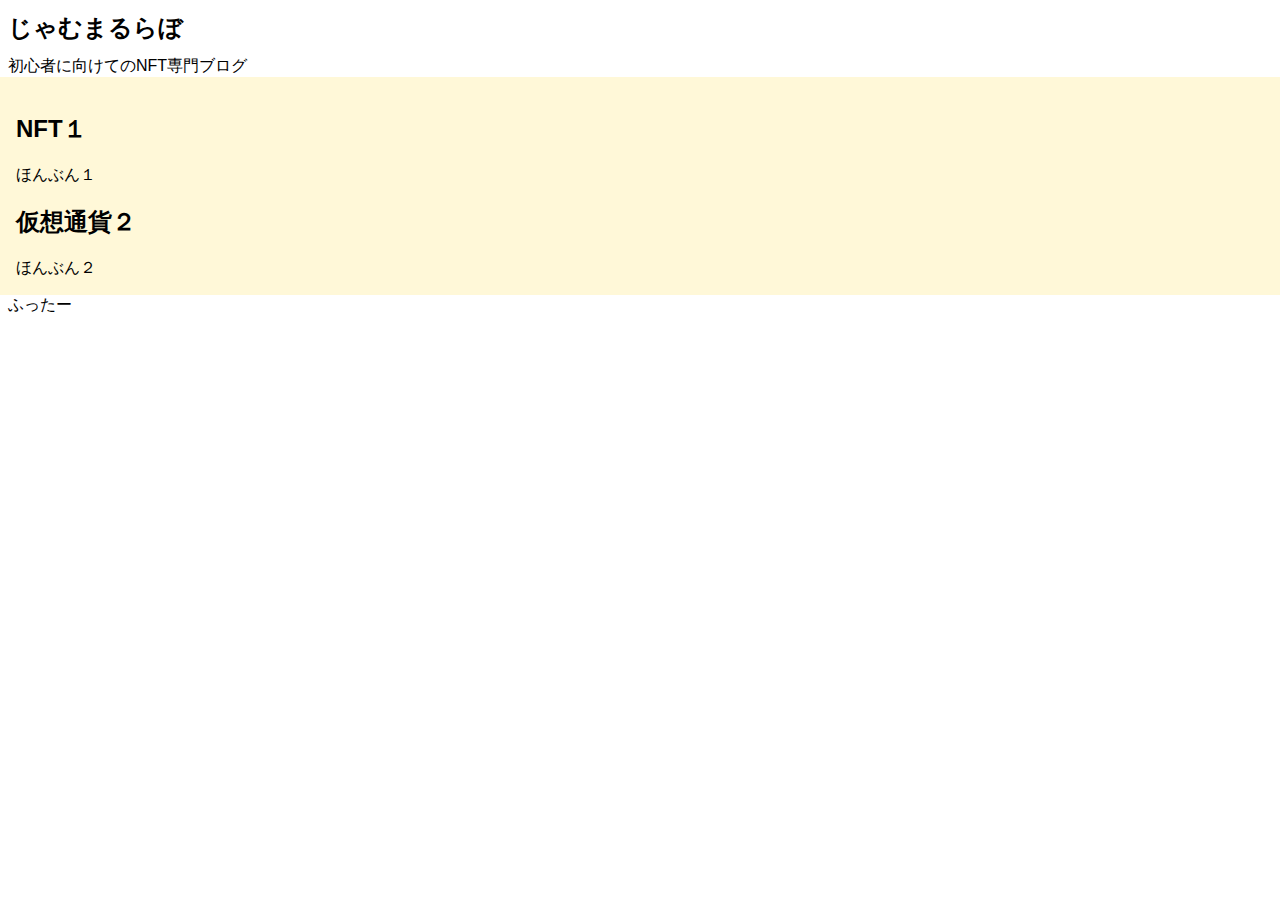
<file: index.html>
<!DOCTYPE html>
<html lang='ja'>
<head>
  <meta charset='utf-8'>
  <title>じゃむまるらぼ</title>
  <meta property="og:title" content="たいとる">
  <meta property="og:description" content="せつめいせつめい">
  <meta name="theme-color" content="#ECECF7">
  <meta name="msapplication-TileColor" content="#ECECF7">
  <link rel="icon" type="image/png" xhref="icon.png">
  <link rel="apple-touch-icon" xhref="icon.png">
  <meta name="msapplication-square310x310logo" xcontent="icon.png">
  <meta name="twitter:card" content="summary_large_image">
  <meta property="og:image" content="https://yourdomain/ogp.jpg">
  <meta name="twitter:image" content="https://yourdomain/ogp.jpg">

  <meta name="viewport" content="width=device-width, initial-scale=1.0">
  <meta name="format-detection" content="telephone=no">

  <link rel="stylesheet" href="index.css">
</head>
<body>
  <div class=header>
    <h1>じゃむまるらぼ</h1>
    <div>初心者に向けてのNFT専門ブログ</div>
  </div>
  <div class=main>
    <div>
      <h2>NFT１</h2>
      <div>
        ほんぶん１
      </div>
    </div>

    <div>
      <h2>仮想通貨２</h2>
      <div>
        ほんぶん２
      </div>
    </div>
  </div>
  <div class=footer>
    ふったー
  </div>
</body>
</html>
</file>
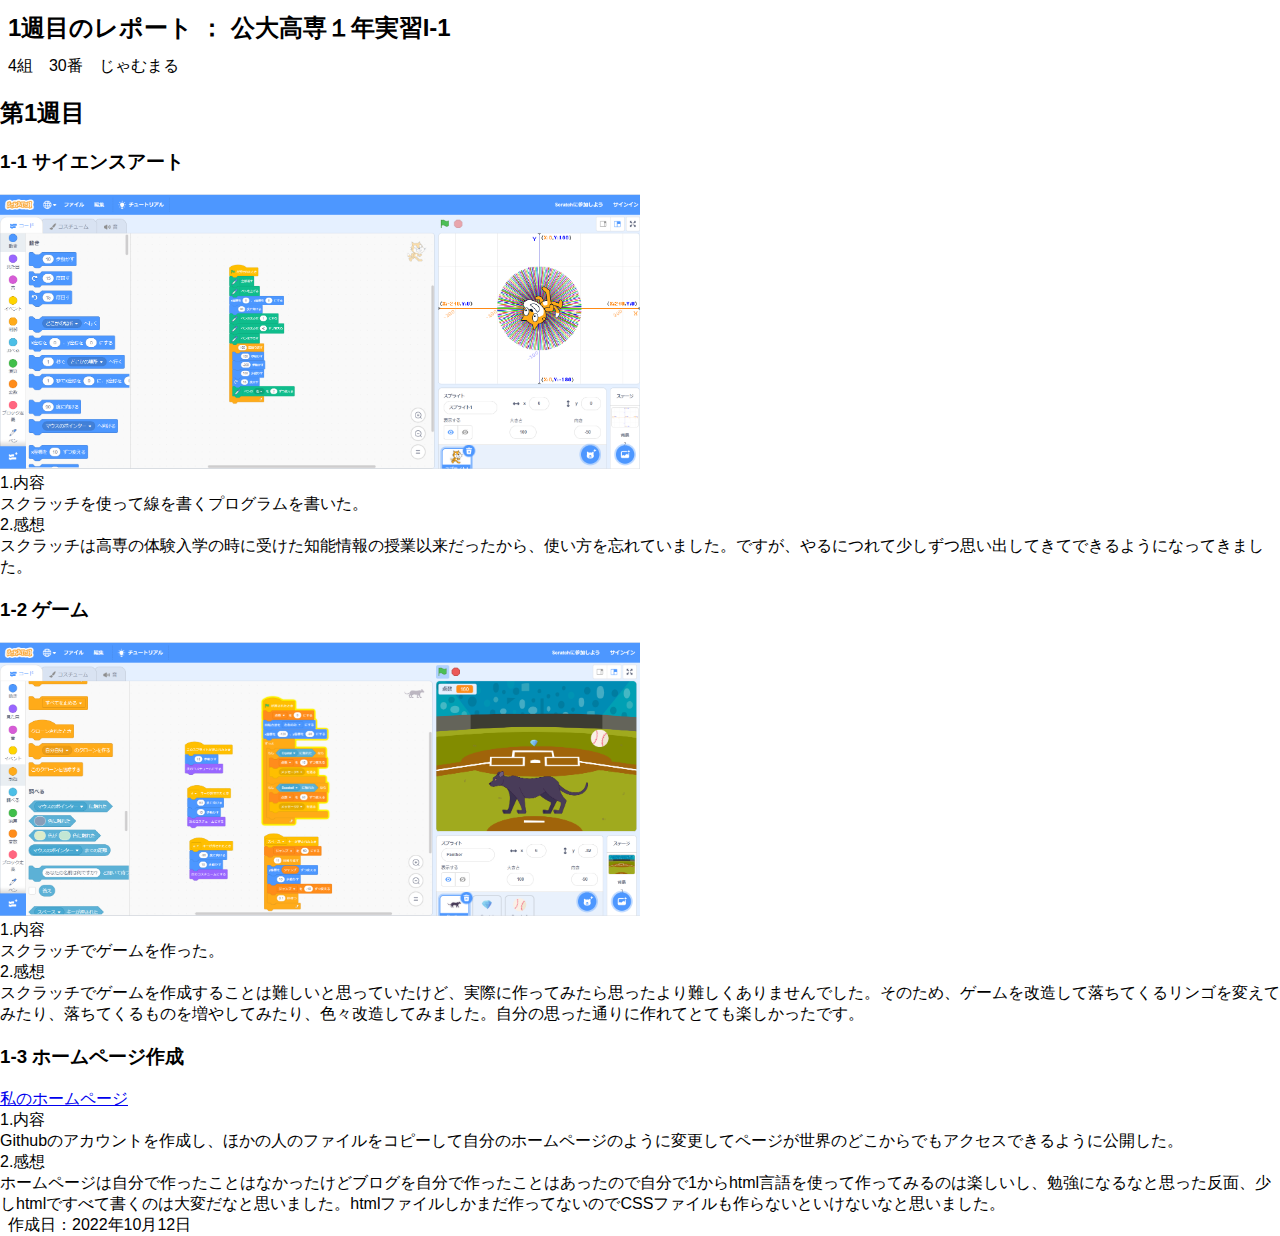
<file: rep01.html>
<!DOCTYPE html>
<html lang='ja'>
<head>
  <meta charset='utf-8'>
  <title>I-1 Web Report</title>
  <meta property="og:title" content="1週目のレポート">
  <meta property="og:description" content="1週目のレポート ： 公大高専１年実習I-1">
  <meta name="theme-color" content="#ECECF7">
  <meta name="msapplication-TileColor" content="#ECECF7">
  <link rel="icon" type="image/png" xhref="icon.png">
  <link rel="apple-touch-icon" xhref="icon.png">
  <meta name="msapplication-square310x310logo" xcontent="icon.png">
  <meta name="twitter:card" content="summary_large_image">
  <meta property="og:image" content="https://yourdomain/ogp.jpg">
  <meta name="twitter:image" content="https://yourdomain/ogp.jpg">

  <meta name="viewport" content="width=device-width, initial-scale=1.0">
  <meta name="format-detection" content="telephone=no">

  <link rel="stylesheet" href="index.css">
</head>
<body>
  <div class=header>
    <h1>1週目のレポート ： 公大高専１年実習I-1</h1>
    <div>4組　30番　じゃむまる</div>
  </div>
  <div class=1week>
    <h2>第1週目</h2>
    <div>
      <h3>1-1 サイエンスアート</h3>
      <img src="art.png" alt="アート" width="50%" height="50%">
      <div>
        1.内容<br>
        スクラッチを使って線を書くプログラムを書いた。<br>
        2.感想<br>
        スクラッチは高専の体験入学の時に受けた知能情報の授業以来だったから、使い方を忘れていました。ですが、やるにつれて少しずつ思い出してきてできるようになってきました。<br>
      </div>
    </div>

    <div>
      <h3>1-2 ゲーム</h3>
      <img src="art2.png" alt="ゲーム" width="50%" height="50%">
      <div>
        1.内容<br>
        スクラッチでゲームを作った。<br>
        2.感想<br>
       スクラッチでゲームを作成することは難しいと思っていたけど、実際に作ってみたら思ったより難しくありませんでした。そのため、ゲームを改造して落ちてくるリンゴを変えてみたり、落ちてくるものを増やしてみたり、色々改造してみました。自分の思った通りに作れてとても楽しかったです。<br>        
      </div>
    </div>

    <div>
      <h3>1-3 ホームページ作成</h3>
      <div>
        <!-- 自分のホームページのURLに置き替える↓ -->
        <a href="https://jammaru.github.io/website/">私のホームページ</a><br>
        1.内容<br>
        Githubのアカウントを作成し、ほかの人のファイルをコピーして自分のホームページのように変更してページが世界のどこからでもアクセスできるように公開した。<br>
        2.感想<br>
        ホームページは自分で作ったことはなかったけどブログを自分で作ったことはあったので自分で1からhtml言語を使って作ってみるのは楽しいし、勉強になるなと思った反面、少しhtmlですべて書くのは大変だなと思いました。htmlファイルしかまだ作ってないのでCSSファイルも作らないといけないなと思いました。<br>        
      </div>      
    </div>
    
  </div>
  <div class=footer>
    作成日：2022年10月12日
  </div>
</body>
</html>
</file>
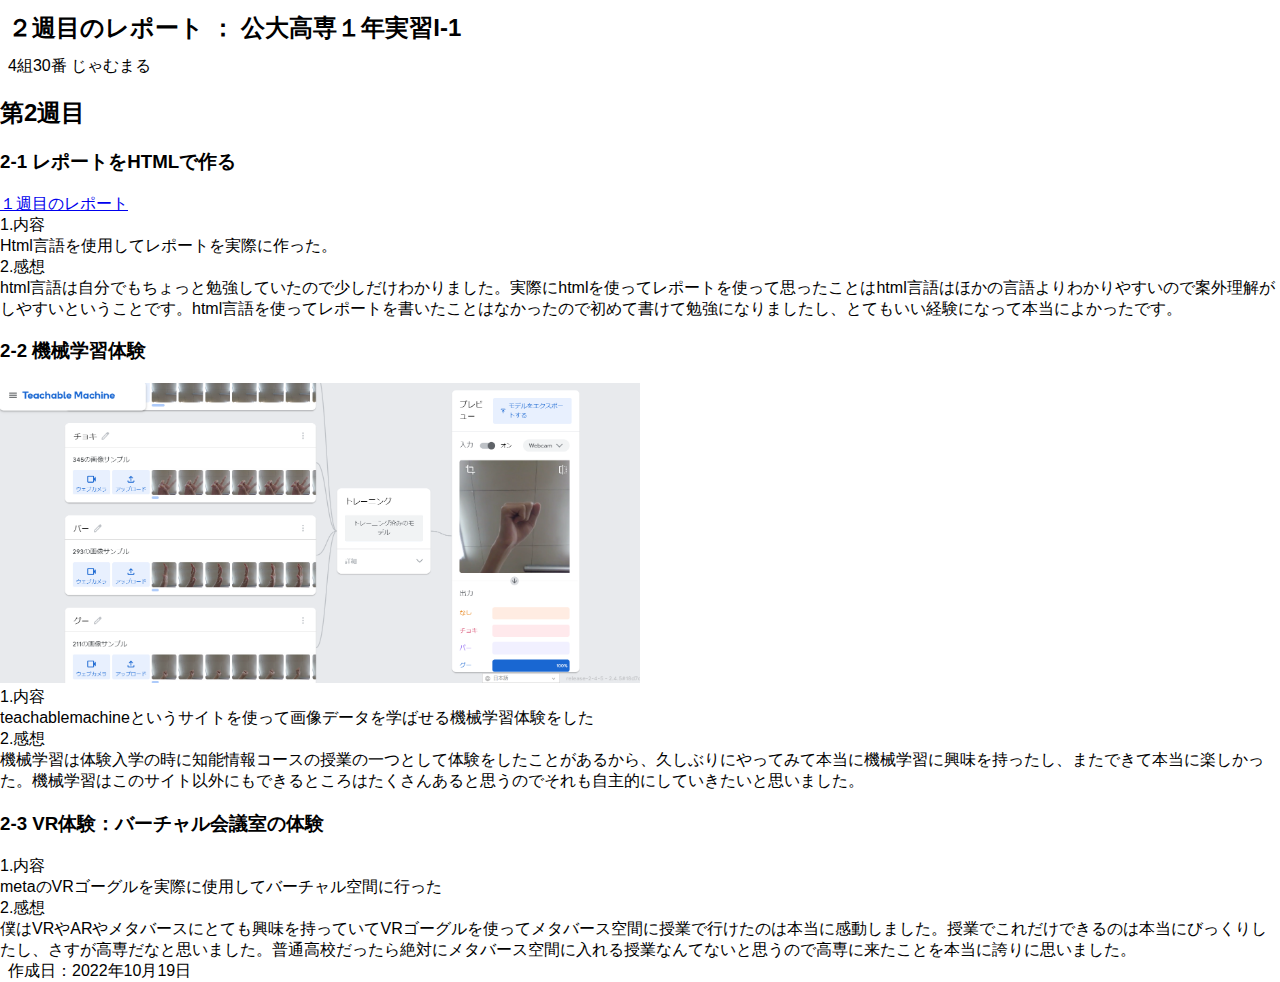
<file: rep02.html>
<!DOCTYPE html>
<html lang='ja'>
<head>
  <meta charset='utf-8'>
  <title>I-1 Web Report</title>
  <meta property="og:title" content="２週目のレポート">
  <meta property="og:description" content="２週目のレポート：公大高専１年実習I-1">
  <meta name="theme-color" content="#ECECF7">
  <meta name="msapplication-TileColor" content="#ECECF7">
  <link rel="icon" type="image/png" xhref="icon.png">
  <link rel="apple-touch-icon" xhref="icon.png">
  <meta name="msapplication-square310x310logo" xcontent="icon.png">
  <meta name="twitter:card" content="summary_large_image">
  <meta property="og:image" content="https://yourdomain/ogp.jpg">
  <meta name="twitter:image" content="https://yourdomain/ogp.jpg">

  <meta name="viewport" content="width=device-width, initial-scale=1.0">
  <meta name="format-detection" content="telephone=no">

  <link rel="stylesheet" href="index.css">
</head>
<body>
  <div class=header>
    <h1>２週目のレポート ： 公大高専１年実習I-1</h1>
    <div>4組30番 じゃむまる</div>
  </div>
  <div class=2week>
    <h2>第2週目</h2>
    <div>
      <h3>2-1 レポートをHTMLで作る</h3>
      <a href="https://jammaru.github.io/website/rep01.html">１週目のレポート</a><br>
      <div>
        1.内容<br>
        Html言語を使用してレポートを実際に作った。<br>
        2.感想<br>
        html言語は自分でもちょっと勉強していたので少しだけわかりました。実際にhtmlを使ってレポートを使って思ったことはhtml言語はほかの言語よりわかりやすいので案外理解がしやすいということです。html言語を使ってレポートを書いたことはなかったので初めて書けて勉強になりましたし、とてもいい経験になって本当によかったです。<br>
      </div>
    </div>

    <div>
      <h3>2-2 機械学習体験</h3>
      <img src="teachable machine.png" alt="ML" width="50%" height="50%">
      <div>
        1.内容<br>
        teachablemachineというサイトを使って画像データを学ばせる機械学習体験をした<br>
        2.感想<br>
        機械学習は体験入学の時に知能情報コースの授業の一つとして体験をしたことがあるから、久しぶりにやってみて本当に機械学習に興味を持ったし、またできて本当に楽しかった。機械学習はこのサイト以外にもできるところはたくさんあると思うのでそれも自主的にしていきたいと思いました。<br>        
      </div>
    </div>
    
     <div>
      <h3>2-3 VR体験：バーチャル会議室の体験</h3>
      <div>
        1.内容<br>
        metaのVRゴーグルを実際に使用してバーチャル空間に行った<br>
        2.感想<br>
       僕はVRやARやメタバースにとても興味を持っていてVRゴーグルを使ってメタバース空間に授業で行けたのは本当に感動しました。授業でこれだけできるのは本当にびっくりしたし、さすが高専だなと思いました。普通高校だったら絶対にメタバース空間に入れる授業なんてないと思うので高専に来たことを本当に誇りに思いました。<br>
      </div>
    </div>
    
  </div>
  <div class=footer>
    作成日：2022年10月19日
  </div>
</body>
</html>
</file>
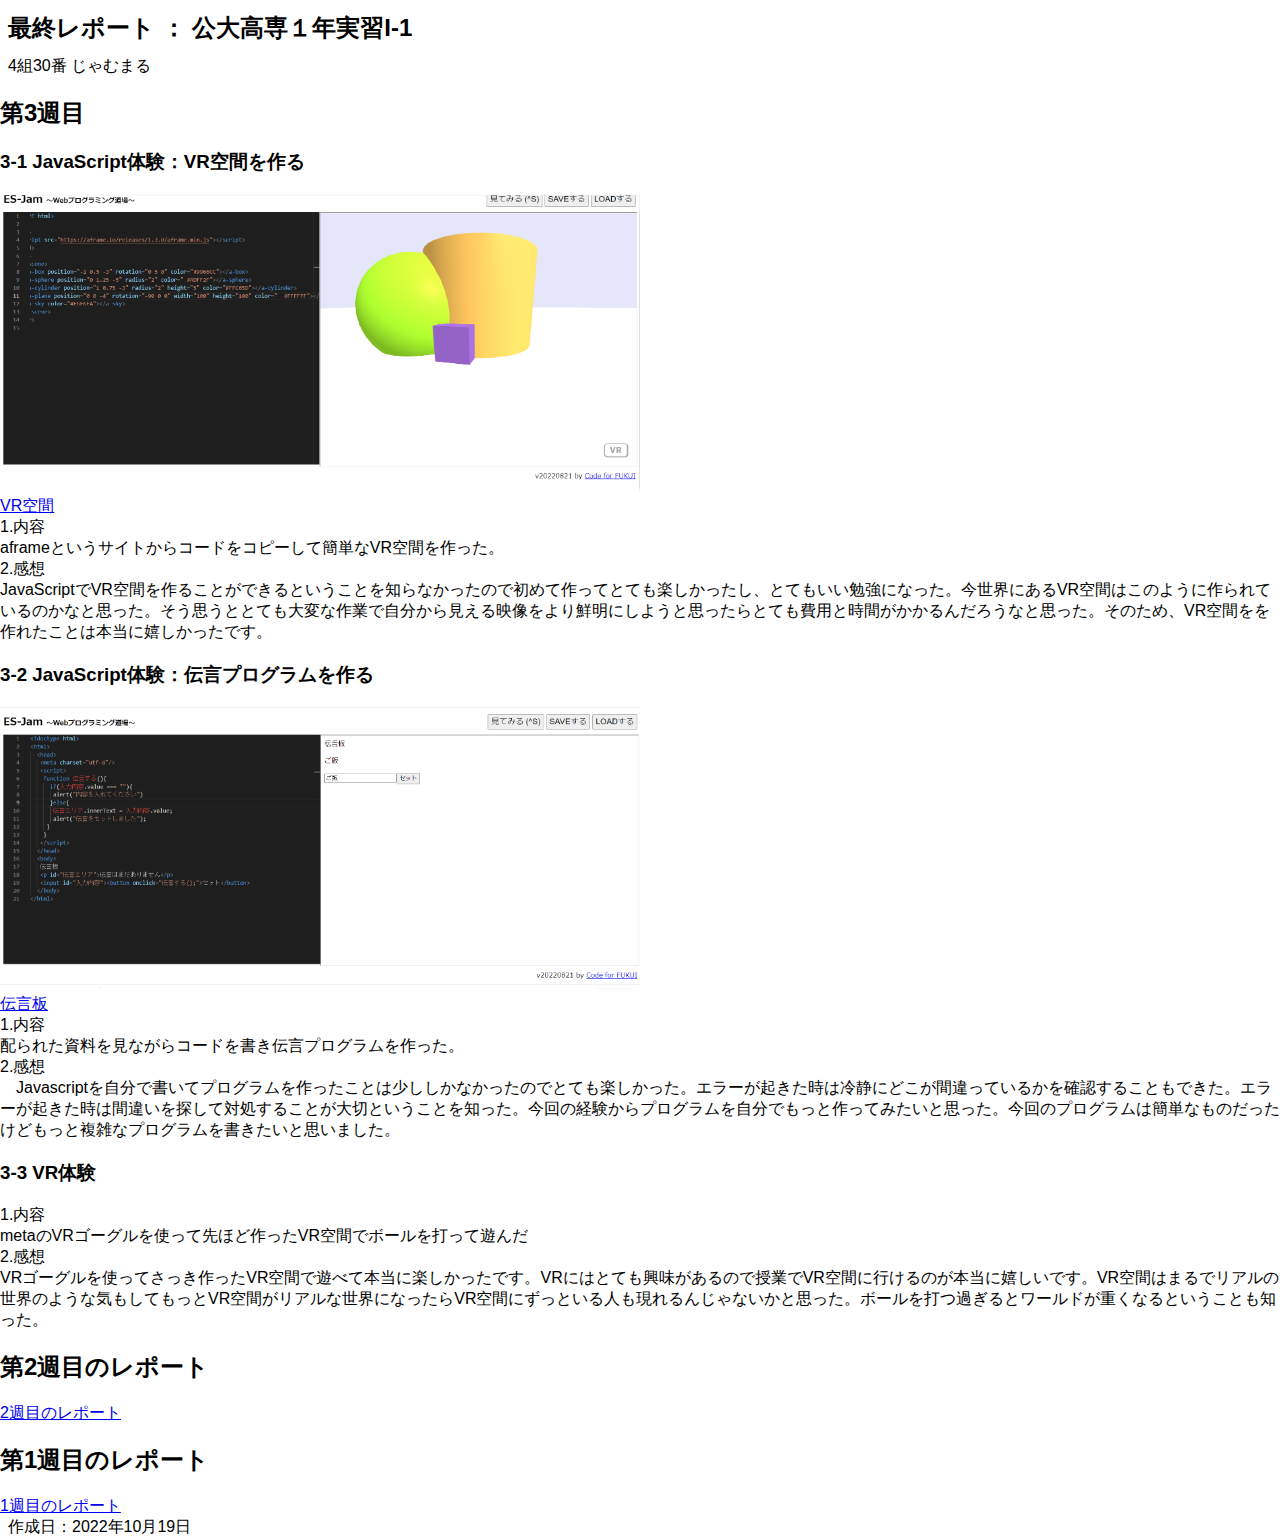
<file: rep03.html>
<!DOCTYPE html>
<html lang='ja'>
<head>
  <meta charset='utf-8'>
  <title>I-1 Web Report</title>
  <meta property="og:title" content=最終レポート">
  <meta property="og:description" content="最終レポート：公大高専１年実習I-1">
  <meta name="theme-color" content="#ECECF7">
  <meta name="msapplication-TileColor" content="#ECECF7">
  <link rel="icon" type="image/png" xhref="icon.png">
  <link rel="apple-touch-icon" xhref="icon.png">
  <meta name="msapplication-square310x310logo" xcontent="icon.png">
  <meta name="twitter:card" content="summary_large_image">
  <meta property="og:image" content="https://yourdomain/ogp.jpg">
  <meta name="twitter:image" content="https://yourdomain/ogp.jpg">

  <meta name="viewport" content="width=device-width, initial-scale=1.0">
  <meta name="format-detection" content="telephone=no">
  <link rel="stylesheet" href="index.css">
</head>
<body>
  <div class=header>
    <h1>最終レポート ： 公大高専１年実習I-1</h1>
    <div>4組30番 じゃむまる</div>
  </div>
  <div class=3week>
    <h2>第3週目</h2>
    <div>
      <h3>3-1 JavaScript体験：VR空間を作る</h3>
      <img src="vr.png" alt="JavaScript" width="50%" height="50%"><br>
      <a href="https://jammaru.github.io/website/WebDOJO.1666142649567.html">VR空間</a><br>                                   
      <div>
        1.内容<br>
        aframeというサイトからコードをコピーして簡単なVR空間を作った。<br>
        2.感想<br>
        JavaScriptでVR空間を作ることができるということを知らなかったので初めて作ってとても楽しかったし、とてもいい勉強になった。今世界にあるVR空間はこのように作られているのかなと思った。そう思うととても大変な作業で自分から見える映像をより鮮明にしようと思ったらとても費用と時間がかかるんだろうなと思った。そのため、VR空間をを作れたことは本当に嬉しかったです。<br>
      </div>
    </div>
    <div>
      <h3>3-2 JavaScript体験：伝言プログラムを作る</h3>
      <img src="dengon.png" alt="JavaScript" width="50%" height="50%"><br>
      <a href="https://jammaru.github.io/website/WebDOJO.1666144750586.html">伝言板</a><br>                                   
      <div>
        1.内容<br>
        配られた資料を見ながらコードを書き伝言プログラムを作った。<br>
        2.感想<br>
       　Javascriptを自分で書いてプログラムを作ったことは少ししかなかったのでとても楽しかった。エラーが起きた時は冷静にどこが間違っているかを確認することもできた。エラーが起きた時は間違いを探して対処することが大切ということを知った。今回の経験からプログラムを自分でもっと作ってみたいと思った。今回のプログラムは簡単なものだったけどもっと複雑なプログラムを書きたいと思いました。<br>
      </div>
    </div>

    <div>
      <h3>3-3 VR体験</h3>
      <div>
        1.内容<br>
        metaのVRゴーグルを使って先ほど作ったVR空間でボールを打って遊んだ<br>
        2.感想<br>
        VRゴーグルを使ってさっき作ったVR空間で遊べて本当に楽しかったです。VRにはとても興味があるので授業でVR空間に行けるのが本当に嬉しいです。VR空間はまるでリアルの世界のような気もしてもっとVR空間がリアルな世界になったらVR空間にずっといる人も現れるんじゃないかと思った。ボールを打つ過ぎるとワールドが重くなるということも知った。<br>
      </div>
    </div>
  
  <div class=2week>
    <h2>第2週目のレポート</h2>
      <div>
        <a href="https://jammaru.github.io/website/rep02.html">2週目のレポート</a><br>
      </div>
  </div>
  <div class=1week>
    <h2>第1週目のレポート</h2>
      <div>
        <a href="https://jammaru.github.io/website/rep01.html">1週目のレポート</a><br>
      </div>
  </div>
                                                             
  <div class=footer>
    作成日：2022年10月19日
  </div>
</body>
</html>
</file>
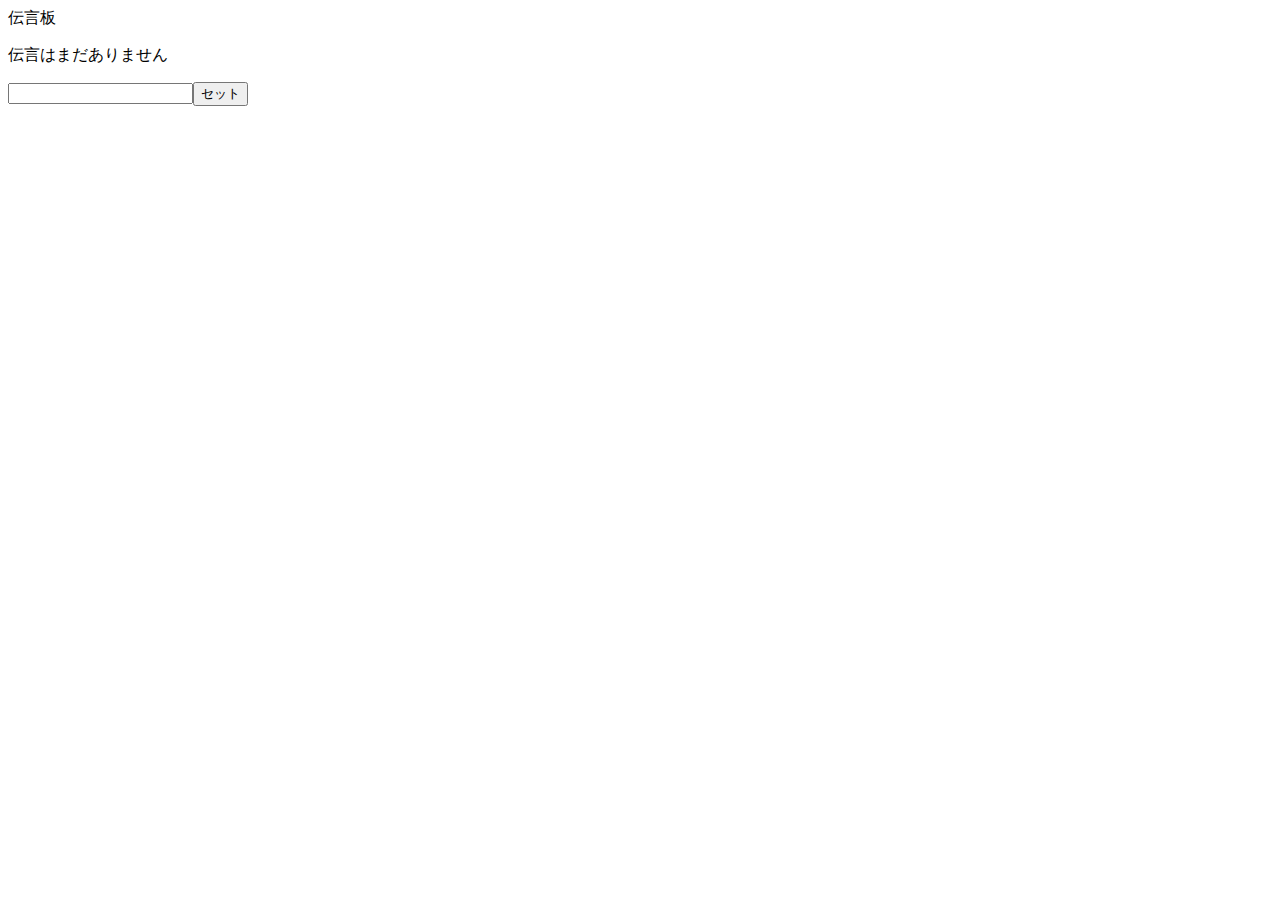
<file: WebDOJO.1666144750586.html>
<!doctype html>
<html>
  <head>
   <meta charset="utf-8"/>
   <script>
    function 伝言する(){
      if(入力内容.value === ""){
       alert("内容を入れてください")
      }else{
       伝言エリア.innerText = 入力内容.value;
       alert("伝言をセットしました");
     }
    }
   </script>
  </head>
  <body>
   伝言板
   <p id="伝言エリア">伝言はまだありません</p>
   <input id="入力内容"><button onclick="伝言する();">セット</button>
  </body>
</html>
</file>
<file: index.css>
body {
  font-family: sans-serif;
  margin: 0;
  padding: 0;
}
.header {
  background-color: white;
  padding: 0 .5em;
}
.footer {
  background-color: white;
  padding: 0 .5em;
}
.main {
  background-color: #fff8d8;
  padding: 1em;
}
h1 {
  font-size: 150%;
  margin: 0 0;
  padding: .5em 0;
}
div {
  padding: 0vw 0vh;
  margin: 0vw 0vh;
}

/*
Template: jin
Theme Name: jin-child
Author: CrossPiece
Version: 1.00
*/

/*********************************
* タイムライン
*********************************/
.ptimeline-wrap{
    margin:0 auto 2rem;
}
.ptimeline-wrap .ptimeline{
    padding:0 !important;
    list-style:none !important;
}
.ptimeline-wrap .ptimeline-label {
    padding: 3px 0 0 2px;
    color: #aaa;
    font-size: 12px;
    font-weight: 500;
}
.ptimeline-wrap .ptimeline-title {
    font-size: 1.1em;
    font-weight: bold;
    line-height: 1.5;
    color:#00bfff;
}
.ptimeline-wrap .ptimeline-main {
    margin-top: 0.5em;
    padding: 0 0 1.5em;
    font-size: 0.9em;
    line-height: 1.8;
    border-bottom: dashed 1px #ddd;
    color:#555;
}
.ptimeline-wrap .ptimeline-main img{
  display:block;
  margin:1em auto;
}
.ptimeline-wrap .ptimeline-item {
    position: relative;
    padding: 0 0 1em 1.5em !important;
    margin-bottom:0 !important;
    border:none;
}
.ptimeline-wrap .ptimeline .ptimeline-item:before {
    content: "";
    width: 3px;
    background: #eee !important;
    display: block;
    position: absolute;
    top: 25px;
    bottom: -3px;
    left: 5px;
}
.ptimeline-wrap .ptimeline-item:last-child:before{
    content:none;
}
/*********************************
* タイムライン マーカー
*********************************/
.ptimeline-wrap .ptimeline-marker{
    display: block;
    position: absolute;
    content: "";
    top: 6px;
    left: 0;
    width: 14px;
    height: 14px;
    border-radius: 50%;
    border: solid 3px #00bfff;
}
.ptimeline-wrap .ptimeline-item:first-child .ptimeline-marker,.ptimeline-wrap .ptimeline-item:last-child .ptimeline-marker{
    background:#00bfff;
}
/*四角 */
.ptimeline-wrap .square .ptimeline-marker{
    border-radius: 0;
}
/* アイコン*/
.ptimeline-wrap .icon .ptimeline-item .ptimeline-marker{
    content:unset;
    border:none !important;
    background:none !important;
}
.ptimeline-wrap .icon .ptimeline-item .ptimeline-marker:before{
    font-family: "Font Awesome 5 Free";
    top: -1px;
    left: 0;
    position:absolute;
    font-weight:bold;
    font-size:16px;
    line-height:1;
    color:#00bfff;
}
.ptimeline-wrap .icon .ptimeline-item:first-child .ptimeline-marker,.ptimeline-wrap .icon .ptimeline-item:last-child .ptimeline-marker{
    background:none !important;
}
/* 画像*/
.ptimeline-wrap .tl-img .ptimeline-item .ptimeline-marker{
    content:unset;
    border:none !important;
    background:none !important;
}
.ptimeline-wrap .tl-img .ptimeline-item .ptimeline-marker:before {
    content:"";
    display:inline-block;
    background-image:url(ここに画像URL); /* 画像1番目*/
    background-size:contain;
    background-repeat:no-repeat;
    width:40px;
    height:40px;
    position: relative;
    top: -4px;
    left: -2px;
}
.ptimeline-wrap .tl-img li:nth-of-type(2) > .ptimeline-marker:before{
    background-image:url(ここに画像URL) !important; /* 画像2番目*/
}
.ptimeline-wrap .tl-img li:nth-of-type(3) > .ptimeline-marker:before{
    background-image:url(ここに画像URL) !important; /* 画像3番目*/
}
.ptimeline-wrap .tl-img li:nth-of-type(4) > .ptimeline-marker:before{
    background-image:url(ここに画像URL) !important; /* 画像4番目*/
}
.ptimeline-wrap .tl-img li:nth-of-type(5) > .ptimeline-marker:before{
    background-image:url(ここに画像URL) !important; /* 画像5番目*/
}
.ptimeline-wrap .tl-img .ptimeline-item {
    padding: 0 0 1em 3em !important;
}
.ptimeline-wrap .tl-img .ptimeline-item:before {
    top: 30px;
    left: 15px;
}
/*********************************
* タイムライン カラー
*********************************/
/* ピンク */
.ptimeline-wrap .pink .ptimeline-title{
    color:#f7bcbc !important; /* タイトル色 */
}
.ptimeline-wrap .pink .ptimeline-main{
    color:#555 !important; /* コンテンツ色 */
}
.ptimeline-wrap .pink .ptimeline-marker{
    border: solid 3px #f7bcbc !important; /* マーカー色 */
    color:#f7bcbc; /* アイコン色 */
}
.ptimeline-wrap .pink .ptimeline-item:first-child .ptimeline-marker,.ptimeline-wrap .pink .ptimeline-item:last-child .ptimeline-marker{
    background:#f7bcbc; /* マーカー色(最初と最後)*/
}
.ptimeline-wrap .pink .ptimeline-item .ptimeline-marker:before{
    color:#f7bcbc !important; /* アイコン色 */
}
/*イエロー*/
.ptimeline-wrap .yellow .ptimeline-title{
    color:#fdc44f !important; /* タイトル色 */
}
.ptimeline-wrap .yellow .ptimeline-main{
    color:#555 !important; /* コンテンツ色 */
}
.ptimeline-wrap .yellow .ptimeline-marker{
    border: solid 3px #fdc44f !important; /* マーカー色 */
    color:#fdc44f; /* アイコン色 */
}
.ptimeline-wrap .yellow .ptimeline-item:first-child .ptimeline-marker,.ptimeline-wrap .yellow .ptimeline-item:last-child .ptimeline-marker{
    background:#fdc44f; /* マーカー色(最初と最後)*/
}
.ptimeline-wrap .yellow .ptimeline-item .ptimeline-marker:before{
    color:#fdc44f !important; /* アイコン色 */
}
/*グリーン*/
.ptimeline-wrap .green .ptimeline-title{
    color:#2fcdb4 !important; /* タイトル色 */
}
.ptimeline-wrap .green .ptimeline-main{
    color:#555 !important; /* コンテンツ色 */
}
.ptimeline-wrap .green .ptimeline-marker{
    border: solid 3px #2fcdb4 !important; /* マーカー色 */
    color:#2fcdb4; /* アイコン色 */
}
.ptimeline-wrap .green .ptimeline-item:first-child .ptimeline-marker,.ptimeline-wrap .green .ptimeline-item:last-child .ptimeline-marker{
    background:#2fcdb4; /* マーカー色(最初と最後)*/
}
.ptimeline-wrap .green .ptimeline-item .ptimeline-marker:before{
    color:#2fcdb4 !important; /* アイコン色 */
}
</file>
